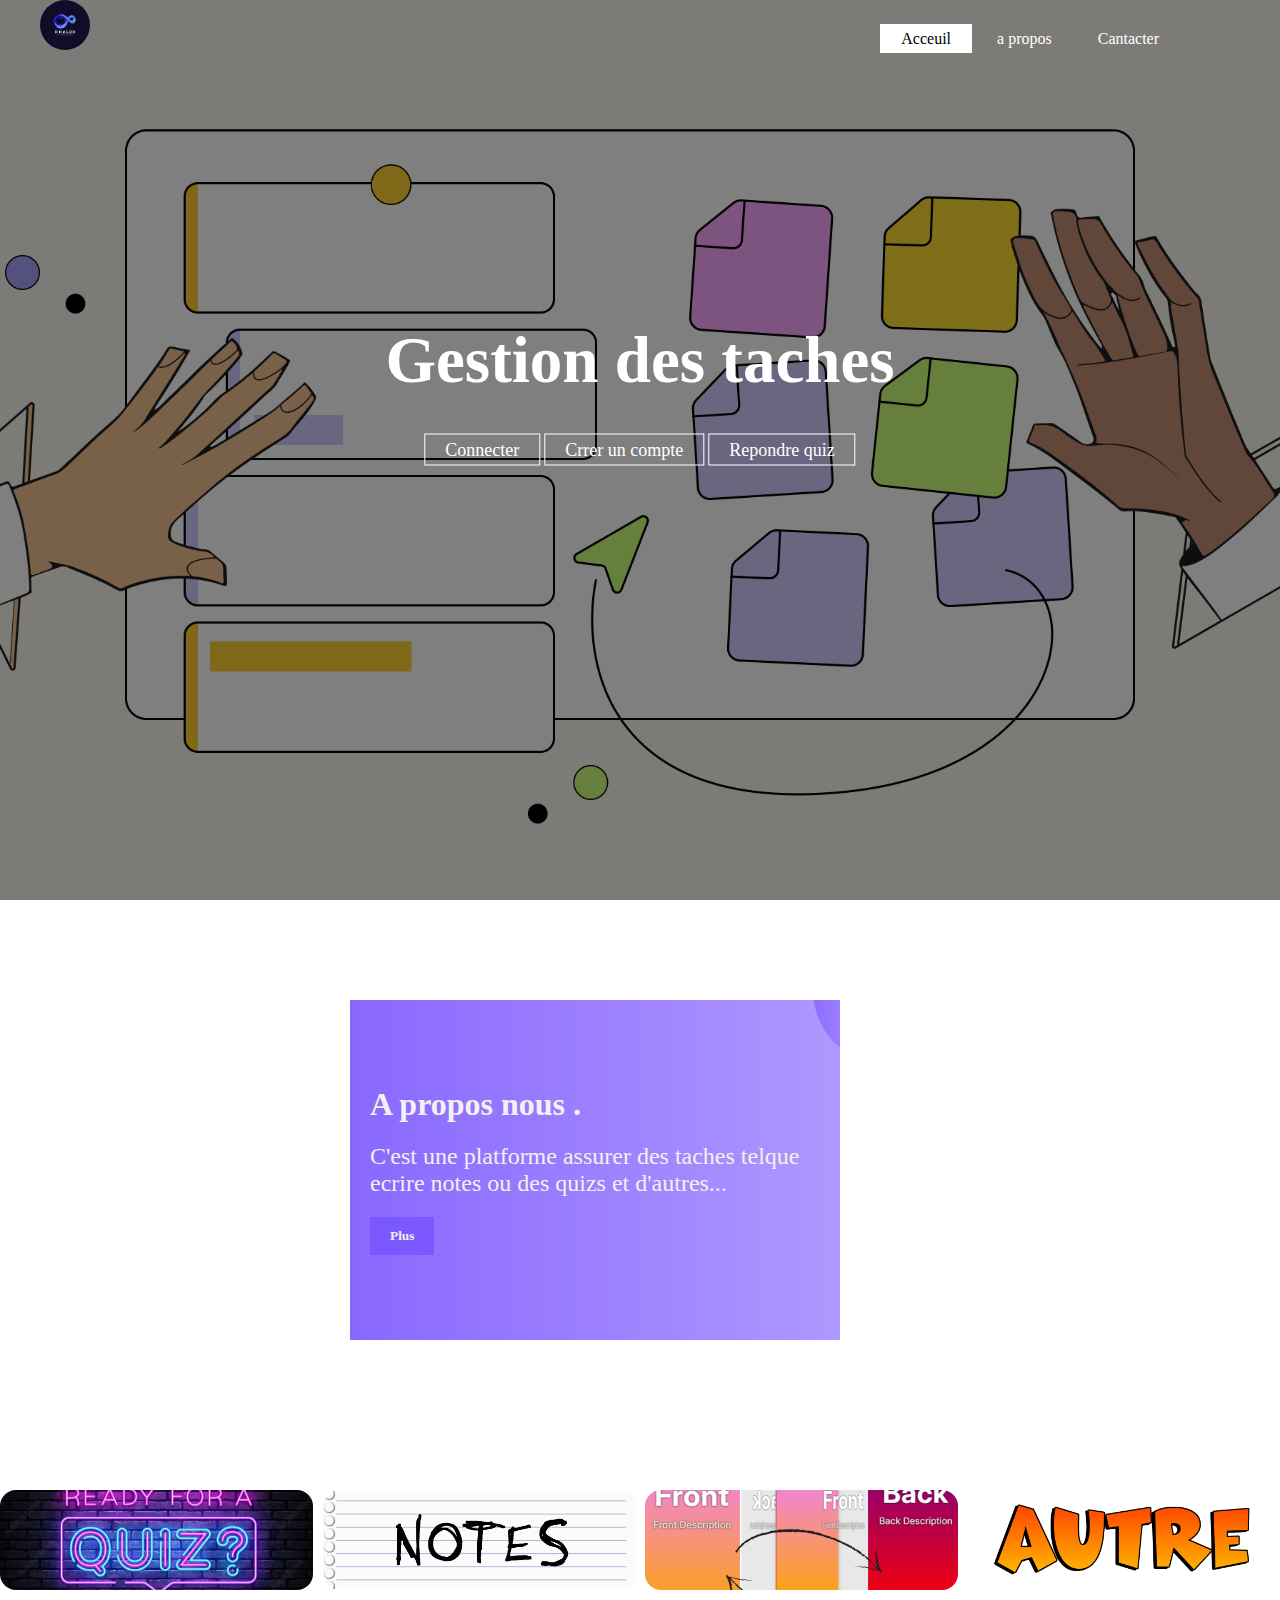
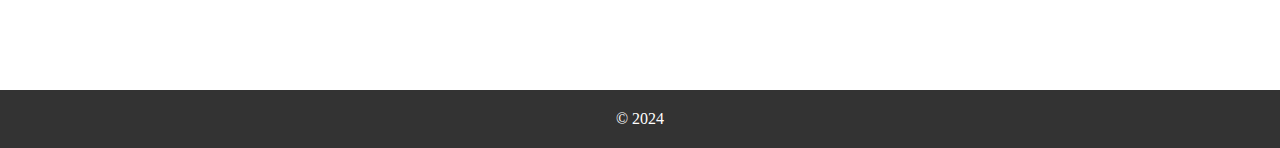
<file: index.html>
<!DOCTYPE html>
<html>
<head>
	<title> Gestion de Club</title>
	<link rel="stylesheet" type="text/css" href="style.css">

</head>
<body>
	<header>
		<div class="main">
		<div class="logo">
			<img src="i2.png">
		</div>
		
		 <ul>
		 <li class="active"><a href="index.html"><i class="fa fa-home"></i>Acceuil</a></li>
		 <li><a href="#">a propos </a></li>
		 <li><a href="#">Cantacter</a></li>
		 </ul>  </div>
		 <div class="title">
		 	<h1>Gestion des taches</h1>
		 </div>
		 <div class="button">
		 	<a href="connexion.html" class="btn">Connecter</a>
		 	<a href="inscription.html" class="btn">Crrer un compte</a>
		 	<a href="getq.php" class="btn">Repondre quiz</a>
		 </div>

		 	</header>

           

			 <div class="cookieCard">
				<p class="cookieHeading">A propos nous .</p>
				<p class="cookieDescription">C'est une platforme assurer des taches telque ecrire notes ou des quizs et d'autres...</p>
				<button class="acceptButton">Plus</button>
			  </div>
			  
			
			  <div class="container">
				<div class="card" style="background-image:url(i4.jpg) ; background-size: cover;
	background-position: center;"></div>
				<div class="card"style="background-image:url(i5.avif) ; background-size: cover;
				background-position: center;"></div>
				<div class="card" style="background-image:url(i6.png) ; background-size: cover;
				background-position: center;"> </div>
				<div class="card" style="background-image:url(i7.png) ; background-size: cover;
				background-position: center;"></div>
			  </div>
             <footer>
                <p>&copy; 2024 </p>
              </footer>
            </body>
            
            
            </html>
</file>
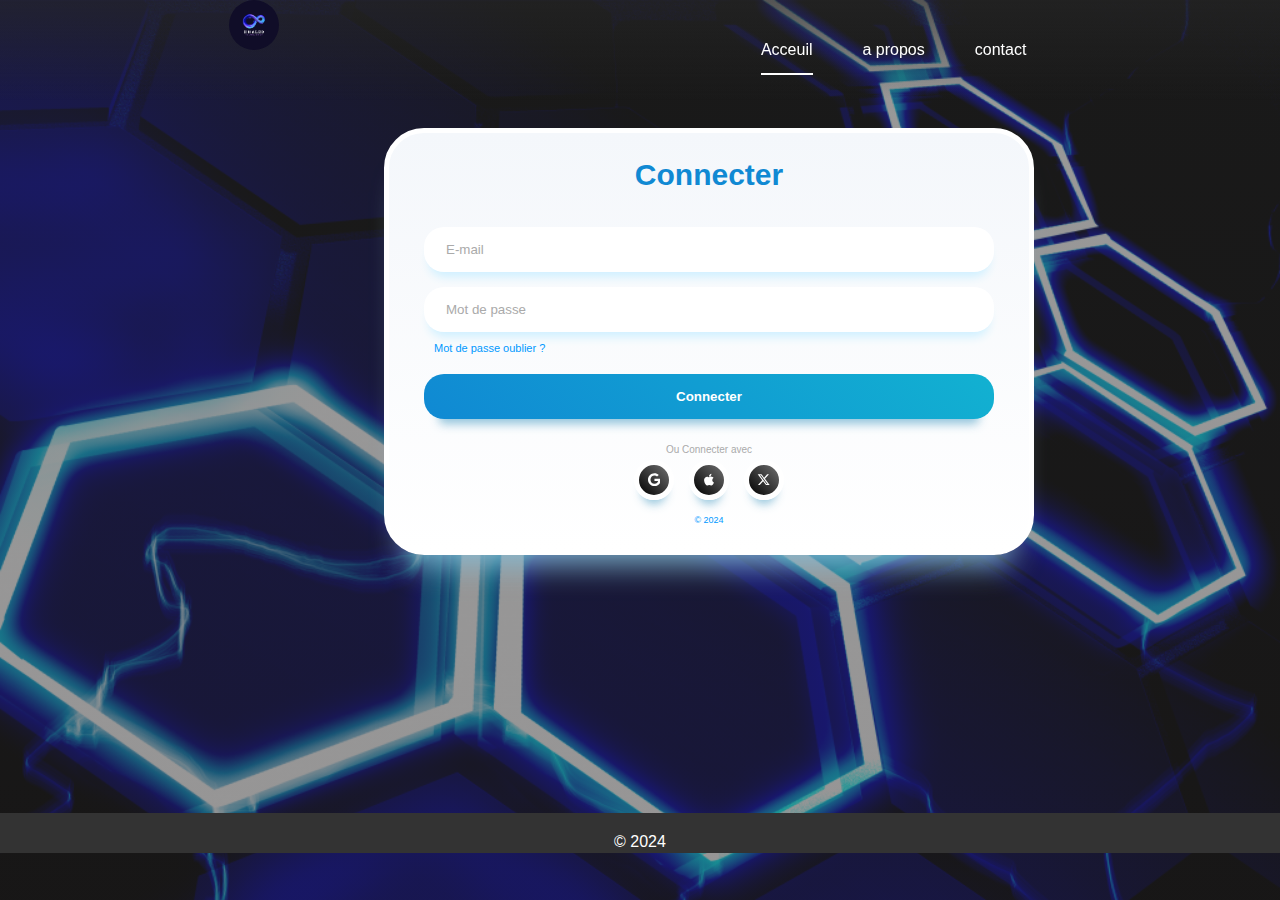
<file: connexion.html>
<html>
    <head>
        <style>
          footer {
            background-color: #333;
            color: #fff;
            text-align: center;
            padding: 20px 0;
        }

          *{  
            margin: 0;
            padding: 0;
            box-sizing: border-box;
            font-family: 'Poppins', sans-serif;
        }
        body{
            background-image:linear-gradient(rgba(51, 51, 51, 0.5),rgba(47, 45, 45, 0.5)), url(i1.png);
            background-size: cover;
            background-repeat: no-repeat;
            background-attachment: fixed;
            overflow-y:scroll  ;
        }
        .wrapper{
            display: flex;
            justify-content: center;
            align-items: center;
            min-height: 110vh;
            background: rgba(39, 39, 39, 0.4);
        }
        .nav{
            position: fixed;
            top: 0;
            display: flex;
            justify-content: space-around;
            width: 100%;
            height: 100px;
            line-height: 100px;
            background: linear-gradient(rgba(39,39,39, 0.6), transparent);
            z-index: 100;
        }
        .nav-logo p{
            color: white;
            font-size: 25px;
            font-weight: 600;
            border-radius: 50%;
        }
        .nav-menu ul{
            display: flex;
        }
        .nav-menu ul li{
            list-style-type: none;
        }
        .nav-menu ul li .link{
            text-decoration: none;
            font-weight: 500;
            color: #fff;
            padding-bottom: 15px;
            margin: 0 25px;
        }
        .link:hover, .active{
            border-bottom: 2px solid #fff;
        }
        .nav-button .btn{
            width: 130px;
            height: 40px;
            font-weight: 500;
            background: rgba(255, 255, 255, 0.4);
            border: none;
            border-radius: 30px;
            cursor: pointer;
            transition: .3s ease;
        }
        .container {
            max-width: 650px;
            background: #F8F9FD;
            background: linear-gradient(0deg, rgb(255, 255, 255) 0%, rgb(244, 247, 251) 100%);
            border-radius: 40px;
            padding: 25px 35px;
            border: 5px solid rgb(255, 255, 255);
            box-shadow: rgba(133, 189, 215, 0.8784313725) 0px 30px 30px -20px;
            margin: 20px;
            margin-top: 10%;
            margin-left: 30%;
            position: relative;
           }
              
              .heading {
                text-align: center;
                font-weight: 900;
                font-size: 30px;
                color: rgb(16, 137, 211);
              }
              
              .form {
                margin-top: 20px;
              }
              
              .form .input {
                width: 100%;
                background: white;
                border: none;
                padding: 15px 20px;
                border-radius: 20px;
                margin-top: 15px;
                box-shadow: #cff0ff 0px 10px 10px -5px;
                border-inline: 2px solid transparent;
              }
              
              .form .input::-moz-placeholder {
                color: rgb(170, 170, 170);
              }
              
              .form .input::placeholder {
                color: rgb(170, 170, 170);
              }
              
              .form .input:focus {
                outline: none;
                border-inline: 2px solid #12B1D1;
              }
              
              .form .forgot-password {
                display: block;
                margin-top: 10px;
                margin-left: 10px;
              }
              
              .form .forgot-password a {
                font-size: 11px;
                color: #0099ff;
                text-decoration: none;
              }
              
              .form .login-button {
                display: block;
                width: 100%;
                font-weight: bold;
                background: linear-gradient(45deg, rgb(16, 137, 211) 0%, rgb(18, 177, 209) 100%);
                color: white;
                padding-block: 15px;
                margin: 20px auto;
                border-radius: 20px;
                box-shadow: rgba(133, 189, 215, 0.8784313725) 0px 20px 10px -15px;
                border: none;
                transition: all 0.2s ease-in-out;
              }
              
              .form .login-button:hover {
                transform: scale(1.03);
                box-shadow: rgba(133, 189, 215, 0.8784313725) 0px 23px 10px -20px;
              }
              
              .form .login-button:active {
                transform: scale(0.95);
                box-shadow: rgba(133, 189, 215, 0.8784313725) 0px 15px 10px -10px;
              }
              
              .social-account-container {
                margin-top: 25px;
              }
              
              .social-account-container .title {
                display: block;
                text-align: center;
                font-size: 10px;
                color: rgb(170, 170, 170);
              }
              
              .social-account-container .social-accounts {
                width: 100%;
                display: flex;
                justify-content: center;
                gap: 15px;
                margin-top: 5px;
              }
              
              .social-account-container .social-accounts .social-button {
                background: linear-gradient(45deg, rgb(0, 0, 0) 0%, rgb(112, 112, 112) 100%);
                border: 5px solid white;
                padding: 5px;
                border-radius: 50%;
                width: 40px;
                aspect-ratio : 1;
                display: grid;
                place-content: center;
                box-shadow: rgba(133, 189, 215, 0.8784313725) 0px 12px 10px -8px;
                transition: all 0.2s ease-in-out;
              }
              
              .social-account-container .social-accounts .social-button .svg {
                fill: white;
                margin: auto;
              }
              
              .social-account-container .social-accounts .social-button:hover {
                transform: scale(1.2);
              }
              
              .social-account-container .social-accounts .social-button:active {
                transform: scale(0.9);
              }
              
              .agreement {
                display: block;
                text-align: center;
                margin-top: 15px;
              }
              
              .agreement a {
                text-decoration: none;
                color: #0099ff;
                font-size: 9px;
              }
              .logo img {
                float: left;
                width: 50px;
                height: auto;
                border-radius: 50px;
            }
    
              footer {
                background-color: #333;
                color: #fff;
                text-align: center;
                height: 40px;
              margin-top: 220px;
                padding: 20px 0;
            }
            
        </style>
    <title> Connexion</title>
    </head>
    <body>
      
        <nav class="nav">
            <div class="nav-logo">
              <div class="logo">
                <img src="i2.png">
              </div>
            </div>
            <div class="nav-menu" id="navMenu">
                <ul>
                    <li><a href="index.html" class="link active">Acceuil</a></li>
                    <li><a href="#" class="link">a propos</a></li>
                    <li><a href="#" class="link">contact</a></li>
                </ul>
            </div>
            
        </nav>
<div class="container">
    <div class="heading">Connecter</div>
    
    <form action="connexion.php" class="form" method="post">
      <input required="" class="input" type="email" name="email" id="email" placeholder="E-mail">
      <input required="" class="input" type="password" name="password" id="password" placeholder="Mot de passe">
      <span class="forgot-password"><a href="load.html">Mot de passe oublier ?</a></span>
      <input class="login-button" type="submit" value="Connecter" href="load.html">
      
    </form>
    <div class="social-account-container">
        <span class="title">Ou Connecter avec</span>
        <div class="social-accounts">
          <button class="social-button google">
            <svg class="svg" xmlns="http://www.w3.org/2000/svg" height="1em" viewBox="0 0 488 512">
              <path d="M488 261.8C488 403.3 391.1 504 248 504 110.8 504 0 393.2 0 256S110.8 8 248 8c66.8 0 123 24.5 166.3 64.9l-67.5 64.9C258.5 52.6 94.3 116.6 94.3 256c0 86.5 69.1 156.6 153.7 156.6 98.2 0 135-70.4 140.8-106.9H248v-85.3h236.1c2.3 12.7 3.9 24.9 3.9 41.4z"></path>
            </svg></button>
          <button class="social-button apple">
            <svg class="svg" xmlns="http://www.w3.org/2000/svg" height="1em" viewBox="0 0 384 512">
              <path d="M318.7 268.7c-.2-36.7 16.4-64.4 50-84.8-18.8-26.9-47.2-41.7-84.7-44.6-35.5-2.8-74.3 20.7-88.5 20.7-15 0-49.4-19.7-76.4-19.7C63.3 141.2 4 184.8 4 273.5q0 39.3 14.4 81.2c12.8 36.7 59 126.7 107.2 125.2 25.2-.6 43-17.9 75.8-17.9 31.8 0 48.3 17.9 76.4 17.9 48.6-.7 90.4-82.5 102.6-119.3-65.2-30.7-61.7-90-61.7-91.9zm-56.6-164.2c27.3-32.4 24.8-61.9 24-72.5-24.1 1.4-52 16.4-67.9 34.9-17.5 19.8-27.8 44.3-25.6 71.9 26.1 2 49.9-11.4 69.5-34.3z"></path>
            </svg>
          </button>
          <button class="social-button twitter" >
            <svg class="svg" xmlns="http://www.w3.org/2000/svg" height="1em" viewBox="0 0 512 512">
              <path d="M389.2 48h70.6L305.6 224.2 487 464H345L233.7 318.6 106.5 464H35.8L200.7 275.5 26.8 48H172.4L272.9 180.9 389.2 48zM364.4 421.8h39.1L151.1 88h-42L364.4 421.8z"></path>
            </svg>
          </button>
        </div>
      </div>
      <span class="agreement"><a href="#">&copy; 2024</a></span>
  </div>
  <br>

  <footer>
    <p>&copy; 2024 </p>
  </footer>
</body>
  </html>
</file>
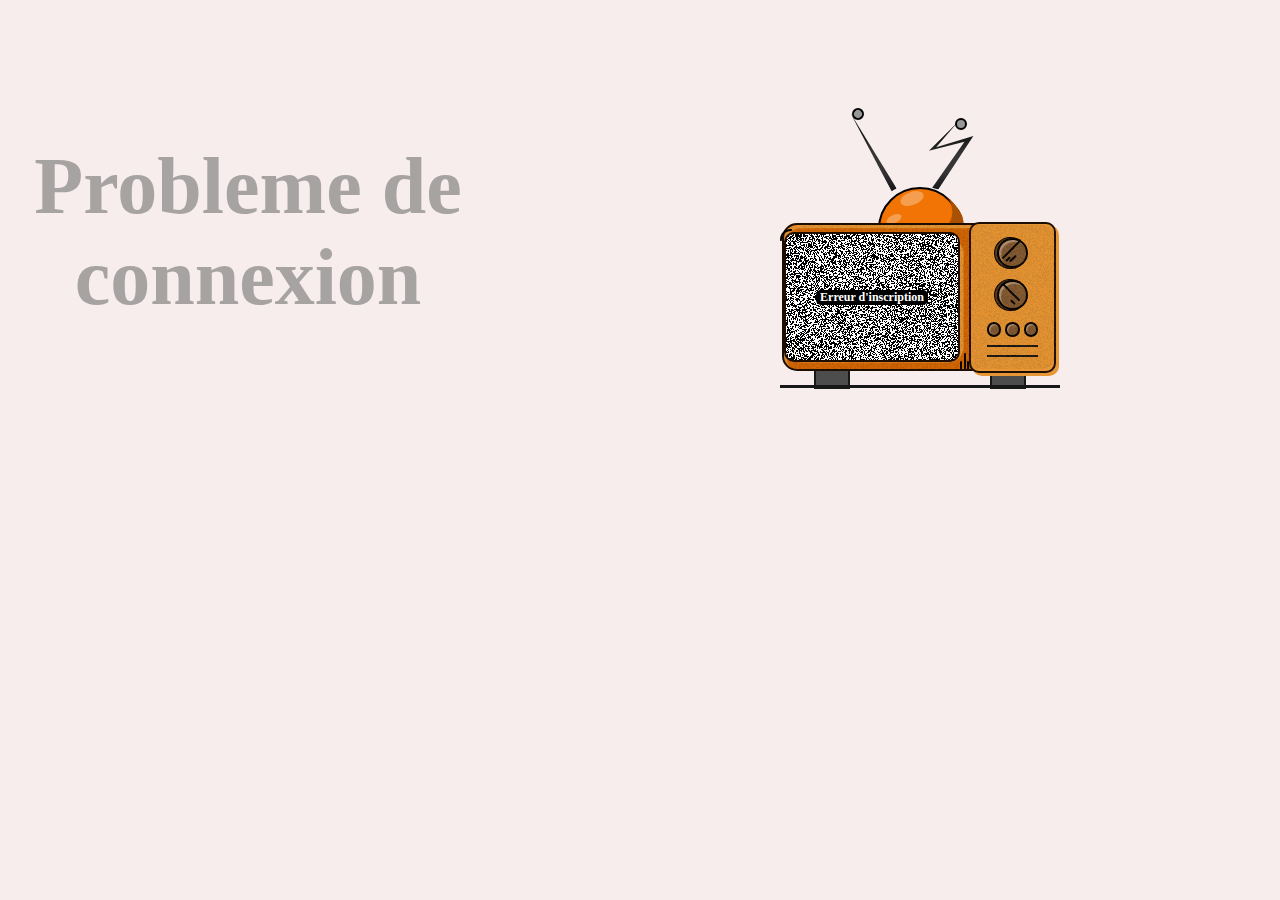
<file: erreur.html>
<!DOCTYPE html>
<head>
    <style>
/* Design Inspired by one of Stefan Devai's Design on Dribble */
body{

    background-color: rgb(248, 237, 237);
}
.main_wrapper {
    display: flex;
    align-items: center;
    justify-content: center;
    width: 30em;
    height: 30em;
  }
  
  .main {
    display: flex;
    flex-direction: column;
    align-items: center;
    justify-content: center;
    margin-top: 5em;
    margin-left: 280%;
  }
  
  .antenna {
    width: 5em;
    height: 5em;
    border-radius: 50%;
    border: 2px solid black;
    background-color: #f27405;
    margin-bottom: -6em;
    margin-left: 0em;
    z-index: -1;
  }
  .antenna_shadow {
    position: absolute;
    background-color: transparent;
    width: 50px;
    height: 56px;
    margin-left: 1.68em;
    border-radius: 45%;
    transform: rotate(140deg);
    border: 4px solid transparent;
    box-shadow: inset 0px 16px #a85103, inset 0px 16px 1px 1px #a85103;
    -moz-box-shadow: inset 0px 16px #a85103, inset 0px 16px 1px 1px #a85103;
  }
  .antenna::after {
    content: "";
    position: absolute;
    margin-top: -9.4em;
    margin-left: 0.4em;
    transform: rotate(-25deg);
    width: 1em;
    height: 0.5em;
    border-radius: 50%;
    background-color: #f69e50;
  }
  .antenna::before {
    content: "";
    position: absolute;
    margin-top: 0.2em;
    margin-left: 1.25em;
    transform: rotate(-20deg);
    width: 1.5em;
    height: 0.8em;
    border-radius: 50%;
    background-color: #f69e50;
  }
  .a1 {
    position: relative;
    top: -102%;
    left: -130%;
    width: 12em;
    height: 5.5em;
    border-radius: 50px;
    background-image: linear-gradient(
      #171717,
      #171717,
      #353535,
      #353535,
      #171717
    );
    transform: rotate(-29deg);
    clip-path: polygon(50% 0%, 49% 100%, 52% 100%);
  }
  .a1d {
    position: relative;
    top: -211%;
    left: -35%;
    transform: rotate(45deg);
    width: 0.5em;
    height: 0.5em;
    border-radius: 50%;
    border: 2px solid black;
    background-color: #979797;
    z-index: 99;
  }
  .a2 {
    position: relative;
    top: -210%;
    left: -10%;
    width: 12em;
    height: 4em;
    border-radius: 50px;
    background-color: #171717;
    background-image: linear-gradient(
      #171717,
      #171717,
      #353535,
      #353535,
      #171717
    );
    margin-right: 5em;
    clip-path: polygon(
      47% 0,
      47% 0,
      34% 34%,
      54% 25%,
      32% 100%,
      29% 96%,
      49% 32%,
      30% 38%
    );
    transform: rotate(-8deg);
  }
  .a2d {
    position: relative;
    top: -294%;
    left: 94%;
    width: 0.5em;
    height: 0.5em;
    border-radius: 50%;
    border: 2px solid black;
    background-color: #979797;
    z-index: 99;
  }
  
  .notfound_text {
    background-color: black;
    padding-left: 0.3em;
    padding-right: 0.3em;
    font-size: 0.75em;
    color: white;
    letter-spacing: 0;
    border-radius: 5px;
    z-index: 10;
  }
  .tv {
    
    width: 17em;
    height: 9em;
    margin-top: 3em;
    border-radius: 15px;
    background-color: #d36604;
    display: flex;
    justify-content: center;
    border: 2px solid #1d0e01;
    box-shadow: inset 0.2em 0.2em #e69635;
  }
  .tv::after {
    content: "";
    position: absolute;
    width: 17em;
    height: 9em;
    border-radius: 15px;
    background: repeating-radial-gradient(#d36604 0 0.0001%, #00000070 0 0.0002%)
        50% 0/2500px 2500px,
      repeating-conic-gradient(#d36604 0 0.0001%, #00000070 0 0.0002%) 60% 60%/2500px
        2500px;
    background-blend-mode: difference;
    opacity: 0.09;
  }
  .curve_svg {
    position: absolute;
    margin-top: 0.25em;
    margin-left: -0.25em;
    height: 12px;
    width: 12px;
  }
  .display_div {
    display: flex;
    align-items: center;
    align-self: center;
    justify-content: center;
    border-radius: 15px;
    box-shadow: 3.5px 3.5px 0px #e69635;
  }
  .screen_out {
    width: auto;
    height: auto;
  
    border-radius: 10px;
  }
  .screen_out1 {
    width: 11em;
    height: 7.75em;
    display: flex;
    align-items: center;
    justify-content: center;
    border-radius: 10px;
  }
  .screen {
    width: 13em;
    height: 7.85em;
    font-family: Montserrat;
    border: 2px solid #1d0e01;
    background: repeating-radial-gradient(#000 0 0.0001%, #ffffff 0 0.0002%) 50% 0/2500px
        2500px,
      repeating-conic-gradient(#000 0 0.0001%, #ffffff 0 0.0002%) 60% 60%/2500px
        2500px;
    background-blend-mode: difference;
    animation: b 0.2s infinite alternate;
    border-radius: 10px;
    z-index: 99;
    display: flex;
    align-items: center;
    justify-content: center;
    font-weight: bold;
    color: #252525;
    letter-spacing: 0.15em;
    text-align: center;
  }
  @keyframes b {
    100% {
      background-position: 50% 0, 60% 50%;
    }
  }

  
  .lines {
    display: flex;
    column-gap: 0.1em;
    align-self: flex-end;
  }
  .line1,
  .line3 {
    width: 2px;
    height: 0.5em;
    background-color: black;
    border-radius: 25px 25px 0px 0px;
    margin-top: 0.5em;
  }
  .line2 {
    flex-grow: 1;
    width: 2px;
    height: 1em;
    background-color: black;
    border-radius: 25px 25px 0px 0px;
  }
  
  .buttons_div {
    width: 4.25em;
    align-self: center;
    height: 8em;
    background-color: #e69635;
    border: 2px solid #1d0e01;
    padding: 0.6em;
    border-radius: 10px;
    display: flex;
    align-items: center;
    justify-content: center;
    flex-direction: column;
    row-gap: 0.75em;
    box-shadow: 3px 3px 0px #e69635;
  }
  .b1 {
    width: 1.65em;
    height: 1.65em;
    border-radius: 50%;
    background-color: #7f5934;
    border: 2px solid black;
    box-shadow: inset 2px 2px 1px #b49577, -2px 0px #513721,
      -2px 0px 0px 1px black;
  }
  .b1::before {
    content: "";
    position: absolute;
    margin-top: 1em;
    margin-left: 0.5em;
    transform: rotate(47deg);
    border-radius: 5px;
    width: 0.1em;
    height: 0.4em;
    background-color: #000000;
  }
  .b1::after {
    content: "";
    position: absolute;
    margin-top: 0.9em;
    margin-left: 0.8em;
    transform: rotate(47deg);
    border-radius: 5px;
    width: 0.1em;
    height: 0.55em;
    background-color: #000000;
  }
  .b1 div {
    content: "";
    position: absolute;
    margin-top: -0.1em;
    margin-left: 0.65em;
    transform: rotate(45deg);
    width: 0.15em;
    height: 1.5em;
    background-color: #000000;
  }
  .b2 {
    width: 1.65em;
    height: 1.65em;
    border-radius: 50%;
    background-color: #7f5934;
    border: 2px solid black;
    box-shadow: inset 2px 2px 1px #b49577, -2px 0px #513721,
      -2px 0px 0px 1px black;
  }
  .b2::before {
    content: "";
    position: absolute;
    margin-top: 1.05em;
    margin-left: 0.8em;
    transform: rotate(-45deg);
    border-radius: 5px;
    width: 0.15em;
    height: 0.4em;
    background-color: #000000;
  }
  .b2::after {
    content: "";
    position: absolute;
    margin-top: -0.1em;
    margin-left: 0.65em;
    transform: rotate(-45deg);
    width: 0.15em;
    height: 1.5em;
    background-color: #000000;
  }
  .speakers {
    display: flex;
    flex-direction: column;
    row-gap: 0.5em;
  }
  .speakers .g1 {
    display: flex;
    column-gap: 0.25em;
  }
  .speakers .g1 .g11,
  .g12,
  .g13 {
    width: 0.65em;
    height: 0.65em;
    border-radius: 50%;
    background-color: #7f5934;
    border: 2px solid black;
    box-shadow: inset 1.25px 1.25px 1px #b49577;
  }
  .speakers .g {
    width: auto;
    height: 2px;
    background-color: #171717;
  }
  
  .bottom {
    width: 100%;
    height: auto;
    display: flex;
    align-items: center;
    justify-content: center;
    column-gap: 8.7em;
  }
  .base1 {
    height: 1em;
    width: 2em;
    border: 2px solid #171717;
    background-color: #4d4d4d;
    margin-top: -0.15em;
    z-index: -1;
  }
  .base2 {
    height: 1em;
    width: 2em;
    border: 2px solid #171717;
    background-color: #4d4d4d;
    margin-top: -0.15em;
    z-index: -1;
  }
  .base3 {
    position: absolute;
    height: 0.15em;
    width: 17.5em;
    background-color: #171717;
    margin-top: 0.8em;
  }
  
  .text_404 {
    position: absolute;
    display: flex;
    flex-direction: row;
    column-gap: 6em;
    z-index: -5;
    margin-bottom: 2em;
    align-items: center;
    justify-content: center;
    opacity: 0.5;
    font-family: Montserrat;
  }
  .text_4041 {
    text-align: center;
    font-weight: 900;
    font-size: 80px;
    color: rgb(88, 91, 92);
  }
  

    </style></head><body>
<div class="main_wrapper">
    <div class="main">
      <div class="antenna">
        <div class="antenna_shadow"></div>
        <div class="a1"></div>
        <div class="a1d"></div>
        <div class="a2"></div>
        <div class="a2d"></div>
        <div class="a_base"></div>
      </div>
      <div class="tv">
        <div class="cruve">
          <svg
            xml:space="preserve"
            viewBox="0 0 189.929 189.929"
            xmlns:xlink="http://www.w3.org/1999/xlink"
            xmlns="http://www.w3.org/2000/svg"
            version="1.1"
            class="curve_svg"
          >
            <path
              d="M70.343,70.343c-30.554,30.553-44.806,72.7-39.102,115.635l-29.738,3.951C-5.442,137.659,11.917,86.34,49.129,49.13
          C86.34,11.918,137.664-5.445,189.928,1.502l-3.95,29.738C143.041,25.54,100.895,39.789,70.343,70.343z"
            ></path>
          </svg>
        </div>
        <div class="display_div">
          <div class="screen_out">
            <div class="screen_out1">
              <div class="screen">
                <span class="notfound_text"> Erreur d'inscription </span>
              </div>
            </div>
          </div>
        </div>
        <div class="lines">
          <div class="line1"></div>
          <div class="line2"></div>
          <div class="line3"></div>
        </div>
        <div class="buttons_div">
          <div class="b1"><div></div></div>
          <div class="b2"></div>
          <div class="speakers">
            <div class="g1">
              <div class="g11"></div>
              <div class="g12"></div>
              <div class="g13"></div>
            </div>
            <div class="g"></div>
            <div class="g"></div>
          </div>
        </div>
      </div>
      <div class="bottom">
        <div class="base1"></div>
        <div class="base2"></div>
        <div class="base3"></div>
      </div>
    </div>
    <div class="text_404">
      <div class="text_4041">Probleme de connexion</div>
     

</body></html>
</file>
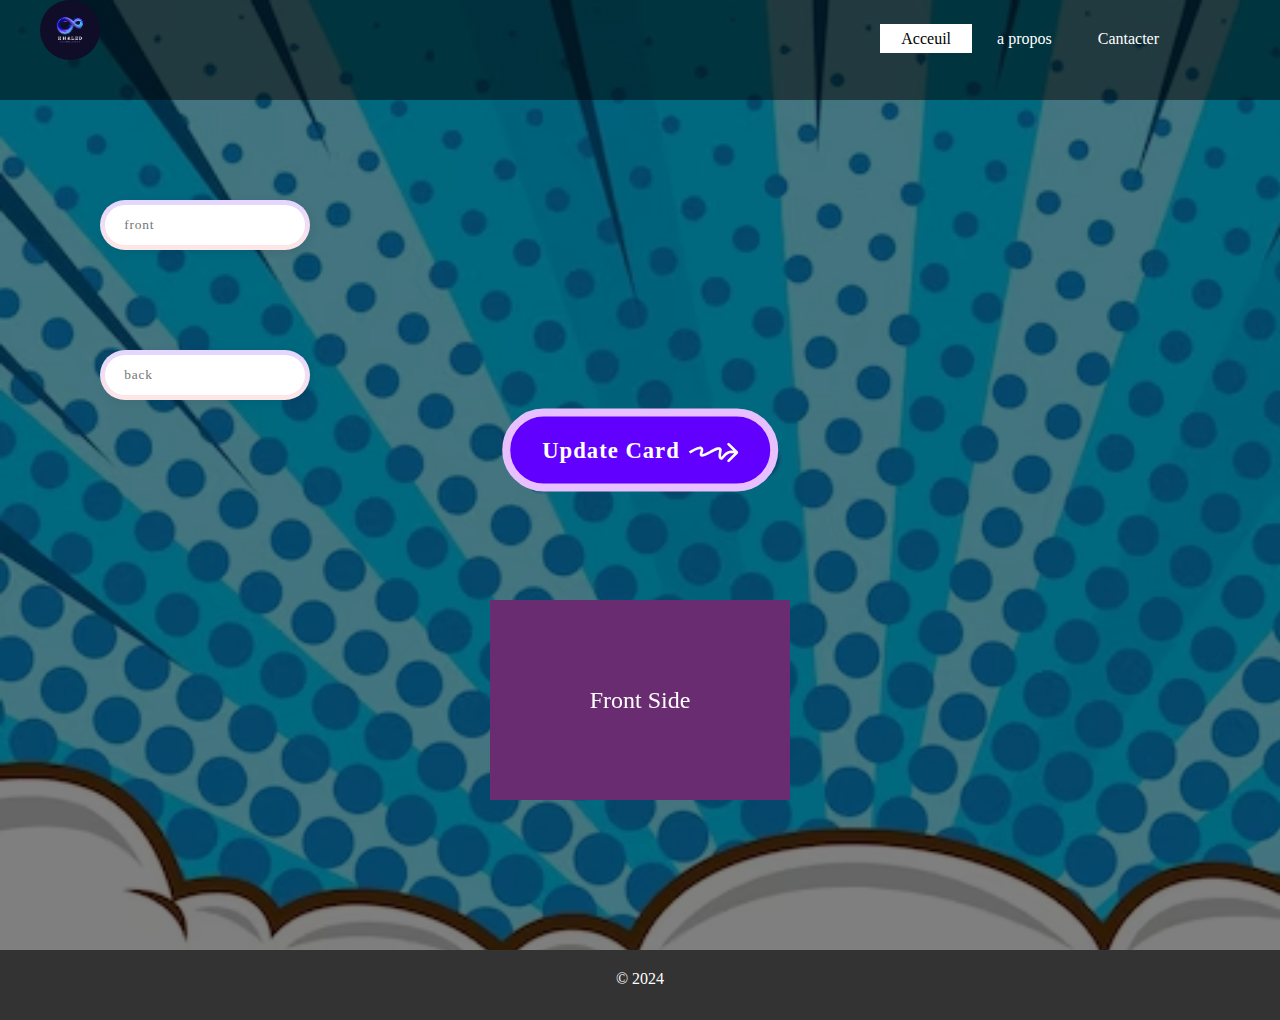
<file: flipflap.html>
<html>
    <head>
        <style>
            footer {
                background-color: #333;
                color: #fff;
                text-align: center;
                padding: 20px 0;
                height: 10%;
            }
            * {
                margin: 0;
                padding: 0;
                font-family: Century Gothic;
            }
            header {
                background-image: linear-gradient(rgba(0, 0, 0, 0.5), rgba(0, 0, 0, 0.5));
                background-size: cover;
                background-position: center;
                min-height: 100px;
            }
            ul {
                float: right;
                list-style-type: none;
                margin-top: 30px;
                margin-right: 60px;
            }
            ul li {
                display: inline-block;
            }
            ul li a {
                text-decoration: none;
                color: #fff;
                padding: 5px 20px;
                border: 1px solid transparent;
                transition: 0.5s ease;
            }
            ul li a:hover {
                background-color: #fff;
                color: #000;
            }
            ul li.active a {
                background-color: #fff;
                color: #000;
            }
            .logo img {
                float: left;
                width: 50px;
                height: auto;
                border-radius: 50px;
            }
            .main {
                max-width: 1200px;
                margin: auto;
            }
            .title {
                position: absolute;
                top: 40%;
                left: 50%;
                transform: translate(-50%, -50%);
            }
            .title h1 {
                color: #fff;
                font-size: 65px;
            }
            .button {
                position: absolute;
                top: 50%;
                left: 50%;
                transform: translate(-50%, -50%);
            }
            .btn {
                border: 1px solid #fff;
                padding: 5px 20px;
                color: #fff;
                transition: 0.6s ease;
                font-size: 18px;
                text-decoration: none;
            }
            .btn:hover {
                background-color: #fff;
                color: #000;
            }
            .sub-menu {
                display: none;
                top: 6%;
                position: relative;
            }
            .sub-menu ul {
                position: absolute;
            }
            .main ul li:hover .sub-menu {
                display: block;
                position: absolute;
                background-color: rgb(0, 45, 117);
                margin-top: 12px;
                margin-left: -8px;
            }
            .main ul li:hover .sub-menu ul {
                display: block;
                margin: 6px;
            }
            .main ul li:hover .sub-menu ul li {
                width: 75px;
                padding: 5px;
                border-bottom: 1px #fff;
                background: transparent;
                transition: 0.4s ease;
                text-align: left;
                border-radius: 0;
            }
            .main ul li:hover .sub-menu ul li:last-child {
                border-bottom: none;
            }
            .logo img {
                float: left;
                width: 60px;
                height: auto;
                border-radius: 50%;
            }
            /* Card Styles */
            .card {
                width: 300px;
                height: 200px;
                perspective: 1000px;
                margin: auto;
                margin-top: 200px;
            }
            .card-inner {
                width: 100%;
                height: 100%;
                position: relative;
                transform-style: preserve-3d;
                transition: transform 0.999s;
            }
            .card:hover .card-inner {
                transform: rotateY(180deg);
            }
            .card-front,
            .card-back {
                position: absolute;
                width: 100%;
                height: 100%;
                backface-visibility: hidden;
            }
            .card-front {
                background-color: #6A2C70;
                color: #fff;
                display: flex;
                align-items: center;
                justify-content: center;
                font-size: 24px;
                transform: rotateY(0deg);
                padding: 10px;
                box-sizing: border-box;
            }
            .card-back {
                background-color: #F08A5D;
                color: #fff;
                display: flex;
                align-items: center;
                justify-content: center;
                font-size: 24px;
                transform: rotateY(180deg);
                padding: 10px;
                box-sizing: border-box;
            }
            .card input {
                width: 100%;
                padding: 10px;
                border-radius: 5px;
                border: none;
                font-size: 16px;
                margin-top: 10px;
            }
            /* From Uiverse.io by vinodjangid07 */ 
.InputContainer {
    width: 210px;
    height: 50px;
    display: flex;
    align-items: center;
    justify-content: center;
    background: linear-gradient(to bottom,rgb(227, 213, 255),rgb(255, 231, 231));
    border-radius: 30px;
    overflow: hidden;
    cursor: pointer;
    box-shadow: 2px 2px 10px rgba(0, 0, 0, 0.075);
    margin-top: 100px;
    margin-left: 100px;
  }
  
  .input {
    width: 200px;
    height: 40px;
    border: none;
    outline: none;
    caret-color: rgb(255, 81, 0);
    background-color: rgb(255, 255, 255);
    border-radius: 50px;
    padding-left: 15px;
    letter-spacing: 0.8px;
    color: rgb(19, 19, 19);
    font-size: 13.4px;
  }



  /* From Uiverse.io by vinodjangid07 */ 
.button {
    display: flex;
    align-items: center;
    justify-content: center;
    padding: 16px 32px;
    background-color: #6200ff;
    border: 8px solid #e8c0ff;
    color: white;
    gap: 8px;
    border-radius: 50px;
    cursor: pointer;
    transition: all 0.3s;
  }
  .text {
    font-size: 1.7em;
    font-weight: 700;
    letter-spacing: 1px;
  }
  .svg {
    padding-top: 5px;
    height: 100%;
    width: fit-content;
  }
  .svg svg {
    width: 50px;
    height: 30px;
  }
  .button:hover {
    border: 8px solid #f7b1ff;
    background-color: #a01bff;
  }
  .button:active {
    border: 5px solid #c0dfff;
  }
  .button:hover .svg svg {
    animation: jello-vertical 0.9s both;
    transform-origin: left;
  }
  
  @keyframes jello-vertical {
    0% {
      transform: scale3d(1, 1, 1);
    }
    30% {
      transform: scale3d(0.75, 1.25, 1);
    }
    40% {
      transform: scale3d(1.25, 0.75, 1);
    }
    50% {
      transform: scale3d(0.85, 1.15, 1);
    }
    65% {
      transform: scale3d(1.05, 0.95, 1);
    }
    75% {
      transform: scale3d(0.95, 1.05, 1);
    }
    100% {
      transform: scale3d(1, 1, 1);
    }
  }
  

  footer {
    background-color: #333;
    color: #fff;
    text-align: center;
    height: 30px;
    margin-top: 150px;
}
body{
    background-image:linear-gradient(rgba(0,0,0,0.5),rgba(0,0,0,0.5)),url(i10.avif);
    background-size:cover ;
}
  
        </style>
    </head>
    <body>
        <header>
            <div class="main">
                <div class="logo">
                    <img src="i2.png" alt="Logo">
                </div>
                <ul>
                    <li class="active"><a href="index.html"><i class="fa fa-home"></i>Acceuil</a></li>
                    <li><a href="#">a propos </a></li>
                    <li><a href="#">Cantacter</a></li>
                </ul>
            </div>
        </header>
        <div class="InputContainer">
            <input  class="input"   type="text" id="front-input" placeholder=" front"></div>
            <div class="InputContainer">
            <input type="text" id="back-input" placeholder=" back"  class="input" ></div>

            <button class="button" onclick="updateCardContent()">
                <span class="text">Update Card</span>
                <span class="svg">
                  <svg
                    xmlns="http://www.w3.org/2000/svg"
                    width="50"
                    height="20"
                    viewBox="0 0 38 15"
                    fill="none"
                  >
                    <path
                      fill="white"
                      d="M10 7.519l-.939-.344h0l.939.344zm14.386-1.205l-.981-.192.981.192zm1.276 5.509l.537.843.148-.094.107-.139-.792-.611zm4.819-4.304l-.385-.923h0l.385.923zm7.227.707a1 1 0 0 0 0-1.414L31.343.448a1 1 0 0 0-1.414 0 1 1 0 0 0 0 1.414l5.657 5.657-5.657 5.657a1 1 0 0 0 1.414 1.414l6.364-6.364zM1 7.519l.554.833.029-.019.094-.061.361-.23 1.277-.77c1.054-.609 2.397-1.32 3.629-1.787.617-.234 1.17-.392 1.623-.455.477-.066.707-.008.788.034.025.013.031.021.039.034a.56.56 0 0 1 .058.235c.029.327-.047.906-.39 1.842l1.878.689c.383-1.044.571-1.949.505-2.705-.072-.815-.45-1.493-1.16-1.865-.627-.329-1.358-.332-1.993-.244-.659.092-1.367.305-2.056.566-1.381.523-2.833 1.297-3.921 1.925l-1.341.808-.385.245-.104.068-.028.018c-.011.007-.011.007.543.84zm8.061-.344c-.198.54-.328 1.038-.36 1.484-.032.441.024.94.325 1.364.319.45.786.64 1.21.697.403.054.824-.001 1.21-.09.775-.179 1.694-.566 2.633-1.014l3.023-1.554c2.115-1.122 4.107-2.168 5.476-2.524.329-.086.573-.117.742-.115s.195.038.161.014c-.15-.105.085-.139-.076.685l1.963.384c.192-.98.152-2.083-.74-2.707-.405-.283-.868-.37-1.28-.376s-.849.069-1.274.179c-1.65.43-3.888 1.621-5.909 2.693l-2.948 1.517c-.92.439-1.673.743-2.221.87-.276.064-.429.065-.492.057-.043-.006.066.003.155.127.07.099.024.131.038-.063.014-.187.078-.49.243-.94l-1.878-.689zm14.343-1.053c-.361 1.844-.474 3.185-.413 4.161.059.95.294 1.72.811 2.215.567.544 1.242.546 1.664.459a2.34 2.34 0 0 0 .502-.167l.15-.076.049-.028.018-.011c.013-.008.013-.008-.524-.852l-.536-.844.019-.012c-.038.018-.064.027-.084.032-.037.008.053-.013.125.056.021.02-.151-.135-.198-.895-.046-.734.034-1.887.38-3.652l-1.963-.384zm2.257 5.701l.791.611.024-.031.08-.101.311-.377 1.093-1.213c.922-.954 2.005-1.894 2.904-2.27l-.771-1.846c-1.31.547-2.637 1.758-3.572 2.725l-1.184 1.314-.341.414-.093.117-.025.032c-.01.013-.01.013.781.624zm5.204-3.381c.989-.413 1.791-.42 2.697-.307.871.108 2.083.385 3.437.385v-2c-1.197 0-2.041-.226-3.19-.369-1.114-.139-2.297-.146-3.715.447l.771 1.846z"
                    ></path>
                  </svg>
                </span>
            </button>
      
        <div class="card">
            <div class="card-inner">
                <div class="card-front">
                    <p id="front-content">Front Side</p>
                </div>
                <div class="card-back">
                    <p id="back-content">Back Side</p>
                </div>
            </div>
        </div>

      

        <script>
            function updateCardContent() {
                var frontContent = document.getElementById('front-input').value;
                var backContent = document.getElementById('back-input').value;

                // Update card front and back content with the input values
                document.getElementById('front-content').textContent = frontContent;
                document.getElementById('back-content').textContent = backContent;
            }
        </script>
        <footer>
            <p>&copy; 2024 </p>
          </footer>
    </body>
</html>
</file>
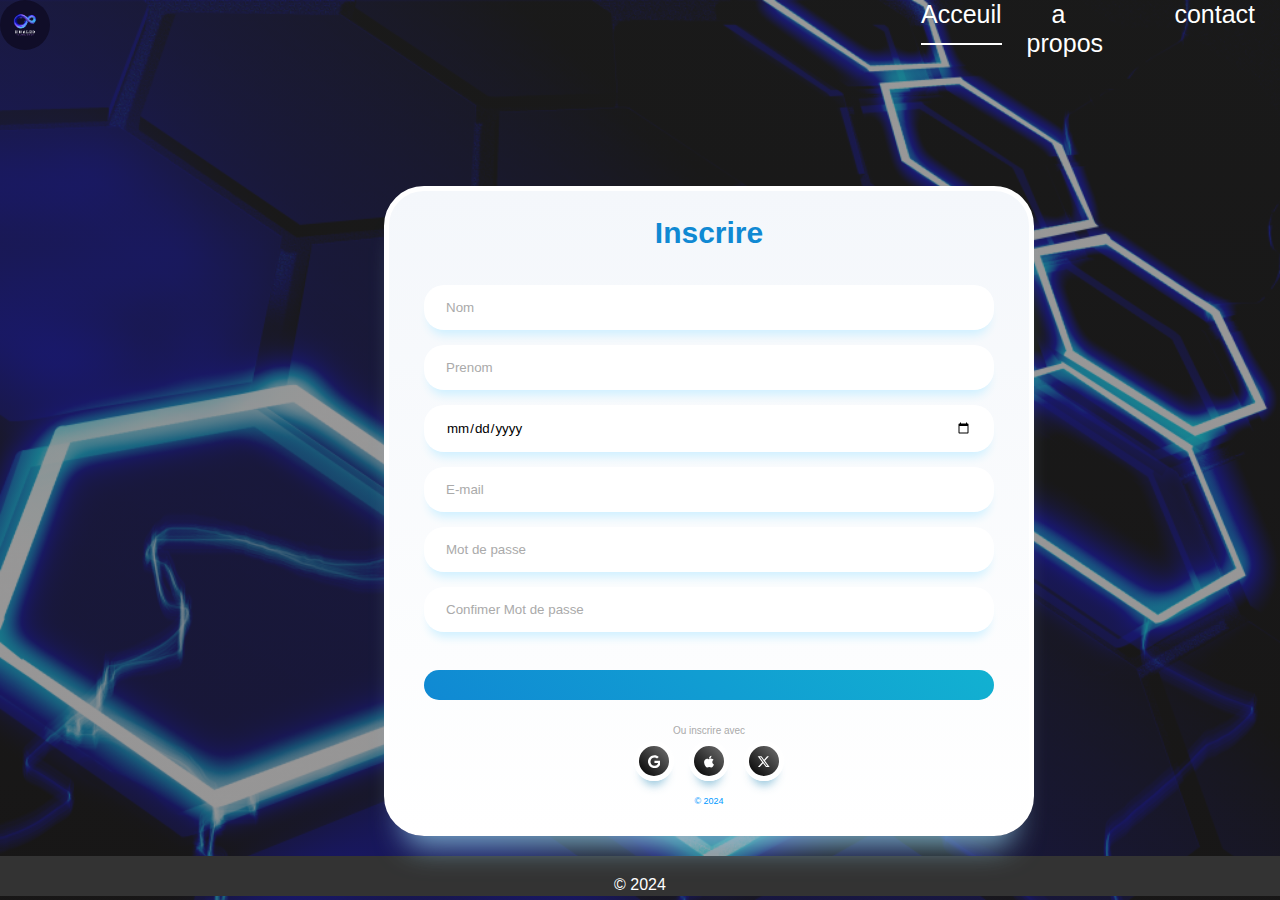
<file: inscription.html>
<html>
    <head>
        <style>
          footer {
            background-color: #333;
            color: #fff;
            text-align: center;
            padding: 20px 0;
            height: 10%;
        }

          *{  
            margin: 0;
            padding: 0;
            box-sizing: border-box;
            font-family: 'Poppins', sans-serif;
        }
        header{
            background-size: cover;
            background-position: center;
        }
        body{
            background-image:linear-gradient(rgba(51, 51, 51, 0.5),rgba(47, 45, 45, 0.5)), url(i1.png);
            background-size: cover;
            background-repeat: no-repeat;
            background-attachment: fixed;
            overflow: hidden;
            overflow-y: scroll
        }
        .wrapper{
            display: flex;
            justify-content: center;
            align-items: center;
            min-height: 110vh;
            background: rgba(39, 39, 39, 0.4);
        }
     
        .nav{
            
            position: fixed;
            top: 0;
            display: flex;
            justify-content: space-around;
            width: 100%;
            height: 100px;
            line-height: 100px;
            
            background: linear-gradient(rgba(39,39,39, 0.6), transparent);
            z-index: 100;
        }
        .nav-logo p{
            color: white;
            font-size: 25px;
            font-weight: 600;
        }
        .nav-menu ul{
            display: flex;
            margin-left: 70%;
        }
        .nav-menu ul li{
            list-style-type: none;
            font-size: 25px;
            
        }
        .nav-menu ul li .link{
            text-decoration: none;
            font-weight: 500;
            color: #fff;
            padding-bottom: 15px;
            margin: 0 25px;
        }
        .link:hover, .active{
            border-bottom: 2px solid #fff;
        }
        .nav-button .btn{
            width: 130px;
            height: 40px;
            font-weight: 500;
            background: rgba(255, 255, 255, 0.4);
            border: none;
            border-radius: 30px;
            cursor: pointer;
            transition: .3s ease;
        }
            .container {
                max-width: 650px;
                background: #F8F9FD;
                background: linear-gradient(0deg, rgb(255, 255, 255) 0%, rgb(244, 247, 251) 100%);
                border-radius: 40px;
                padding: 25px 35px;
                border: 5px solid rgb(255, 255, 255);
                box-shadow: rgba(133, 189, 215, 0.8784313725) 0px 30px 30px -20px;
                margin: 20px;
                margin-top: 10%;
                margin-left: 30%;
                position: relative;
              }
              
              .heading {
                text-align: center;
                font-weight: 900;
                font-size: 30px;
                color: rgb(16, 137, 211);
                
              }
              
              .form {
                margin-top: 20px;
              }
              
              .form .input {
                width: 100%;
                background: white;
                border: none;
                padding: 15px 20px;
                border-radius: 20px;
                margin-top: 15px;
                box-shadow: #cff0ff 0px 10px 10px -5px;
                border-inline: 2px solid transparent;
              }
              
              .form .input::-moz-placeholder {
                color: rgb(170, 170, 170);
              }
              
              .form .input::placeholder {
                color: rgb(170, 170, 170);
              }
              
              .form .input:focus {
                outline: none;
                border-inline: 2px solid #12B1D1;
              }
              
              .form .forgot-password {
                display: block;
                margin-top: 10px;
                margin-left: 10px;
              }
              
              .form .forgot-password a {
                font-size: 11px;
                color: #0099ff;
                text-decoration: none;
              }
              
              .form .login-button {
                display: block;
                width: 100%;
                font-weight: bold;
                background: linear-gradient(45deg, rgb(16, 137, 211) 0%, rgb(18, 177, 209) 100%);
                color: white;
                padding-block: 15px;
                margin: 20px auto;
                border-radius: 20px;
                box-shadow: rgba(133, 189, 215, 0.8784313725) 0px 20px 10px -15px;
                border: none;
                transition: all 0.2s ease-in-out;
              }
              
              .form .login-button:hover {
                transform: scale(1.03);
                box-shadow: rgba(133, 189, 215, 0.8784313725) 0px 23px 10px -20px;
              }
              
              .form .login-button:active {
                transform: scale(0.95);
                box-shadow: rgba(133, 189, 215, 0.8784313725) 0px 15px 10px -10px;
              }
              
              .social-account-container {
                margin-top: 25px;
              }
              
              .social-account-container .title {
                display: block;
                text-align: center;
                font-size: 10px;
                color: rgb(170, 170, 170);
              }
              
              .social-account-container .social-accounts {
                width: 100%;
                display: flex;
                justify-content: center;
                gap: 15px;
                margin-top: 5px;
              }
              
              .social-account-container .social-accounts .social-button {
                background: linear-gradient(45deg, rgb(0, 0, 0) 0%, rgb(112, 112, 112) 100%);
                border: 5px solid white;
                padding: 5px;
                border-radius: 50%;
                width: 40px;
                aspect-ratio: 1;
                display: grid;
                place-content: center;
                box-shadow: rgba(133, 189, 215, 0.8784313725) 0px 12px 10px -8px;
                transition: all 0.2s ease-in-out;
              }
              
              .social-account-container .social-accounts .social-button .svg {
                fill: white;
                margin: auto;
              }
              
              .social-account-container .social-accounts .social-button:hover {
                transform: scale(1.2);
              }
              
              .social-account-container .social-accounts .social-button:active {
                transform: scale(0.9);
              }
              
              .agreement {
                display: block;
                text-align: center;
                margin-top: 15px;
              }
              
              .agreement a {
                text-decoration: none;
                color: #0099ff;
                font-size: 9px;
              }
              .logo img {
                float: left;
                width: 50px;
                height: auto;
                border-radius: 50px;
            }
    
            footer {
              background-color: #333;
              color: #fff;
              text-align: center;
              height: 30px;
            margin-top: 20px;
              padding: 20px 0;
          }
        </style>
    <title> Inscrire</title>
    <meta name="viewport" content="width=device-width, initial-scale=2.0">
    </head>
    <body>
      
        <header>
            <div class="main">
            <div class="logo">
                <img src="i2.png">
            </div>
            
            <div class="nav-menu" id="navMenu">
                <ul>
                    <li><a href="index.html" class="link active">Acceuil</a></li>
                    <li><a href="#" class="link">a propos</a></li>
                    <li><a href="#" class="link">contact</a></li>
                </ul>
            </div>
            
        </header>
<div class="container">
    <div class="heading">Inscrire </div>

    <form action="inscri.php" class="form" method="POST" id="form">
        <input required="" class="input" type="text" name="nom" id="nom" placeholder="Nom">
        <input required="" class="input" type="text" name="prenom" id="prenom" placeholder="Prenom">
        <input class="input" type="date" id="dn" name="dn"  placeholder="date de naissance">
           
      <input required="" class="input" type="email" name="email" id="email" placeholder="E-mail">
      <input required="" class="input" type="password" name="password" id="password" placeholder="Mot de passe">
      <input required="" class="input" type="password" name="password" id="passwordcomf" placeholder="Confimer Mot de passe">
        <br>  <p id="message"></p>
        <br>
            
          

              <button  class="login-button" type="submit" value="Inscrire" ></button>
    </form>
    <div class="social-account-container">
        <span class="title">Ou inscrire avec</span>
        <div class="social-accounts">
          <button class="social-button google">
            <svg class="svg" xmlns="http://www.w3.org/2000/svg" height="1em" viewBox="0 0 488 512">
              <path d="M488 261.8C488 403.3 391.1 504 248 504 110.8 504 0 393.2 0 256S110.8 8 248 8c66.8 0 123 24.5 166.3 64.9l-67.5 64.9C258.5 52.6 94.3 116.6 94.3 256c0 86.5 69.1 156.6 153.7 156.6 98.2 0 135-70.4 140.8-106.9H248v-85.3h236.1c2.3 12.7 3.9 24.9 3.9 41.4z"></path>
            </svg></button>
          <button class="social-button apple">
            <svg class="svg" xmlns="http://www.w3.org/2000/svg" height="1em" viewBox="0 0 384 512">
              <path d="M318.7 268.7c-.2-36.7 16.4-64.4 50-84.8-18.8-26.9-47.2-41.7-84.7-44.6-35.5-2.8-74.3 20.7-88.5 20.7-15 0-49.4-19.7-76.4-19.7C63.3 141.2 4 184.8 4 273.5q0 39.3 14.4 81.2c12.8 36.7 59 126.7 107.2 125.2 25.2-.6 43-17.9 75.8-17.9 31.8 0 48.3 17.9 76.4 17.9 48.6-.7 90.4-82.5 102.6-119.3-65.2-30.7-61.7-90-61.7-91.9zm-56.6-164.2c27.3-32.4 24.8-61.9 24-72.5-24.1 1.4-52 16.4-67.9 34.9-17.5 19.8-27.8 44.3-25.6 71.9 26.1 2 49.9-11.4 69.5-34.3z"></path>
            </svg>
          </button>
          <button class="social-button twitter" >
            <svg class="svg" xmlns="http://www.w3.org/2000/svg" height="1em" viewBox="0 0 512 512">
              <path d="M389.2 48h70.6L305.6 224.2 487 464H345L233.7 318.6 106.5 464H35.8L200.7 275.5 26.8 48H172.4L272.9 180.9 389.2 48zM364.4 421.8h39.1L151.1 88h-42L364.4 421.8z"></path>
            </svg>
          </button>
        </div>
      </div>
      <span class="agreement"><a href="#">&copy; 2024 </a></span>
  </div>



  <footer>
    <p>&copy; 2024 </p>
  </footer>
</body>




<script >
 
    document.getElementById("form").addEventListener("submit", function (event) {
        event.preventDefault(); 
        const password = document.getElementById("password").value;
        const confirmPassword = document.getElementById("passwordcomf").value;
        const message = document.getElementById("message");
      
        // Reset previous messages and styles
        message.textContent = "";
        message.className = "";
      
        // Password length check
        if (password.length < 4) {
            message.textContent = "Le mot de passe doit contenir au moins 4 caractères.";
            message.className = "error";
            return;
        }
      
        
        
      
       
        
      
        // Check if the passwords match
        if (password !== confirmPassword) {
            message.textContent = "Les mots de passe ne correspondent pas.";
            message.className = "error";
            return;
        }
    
        // If all checks pass, submit the form
        event.target.submit();
    });
    </script>
    
</script>











  </html>
</file>
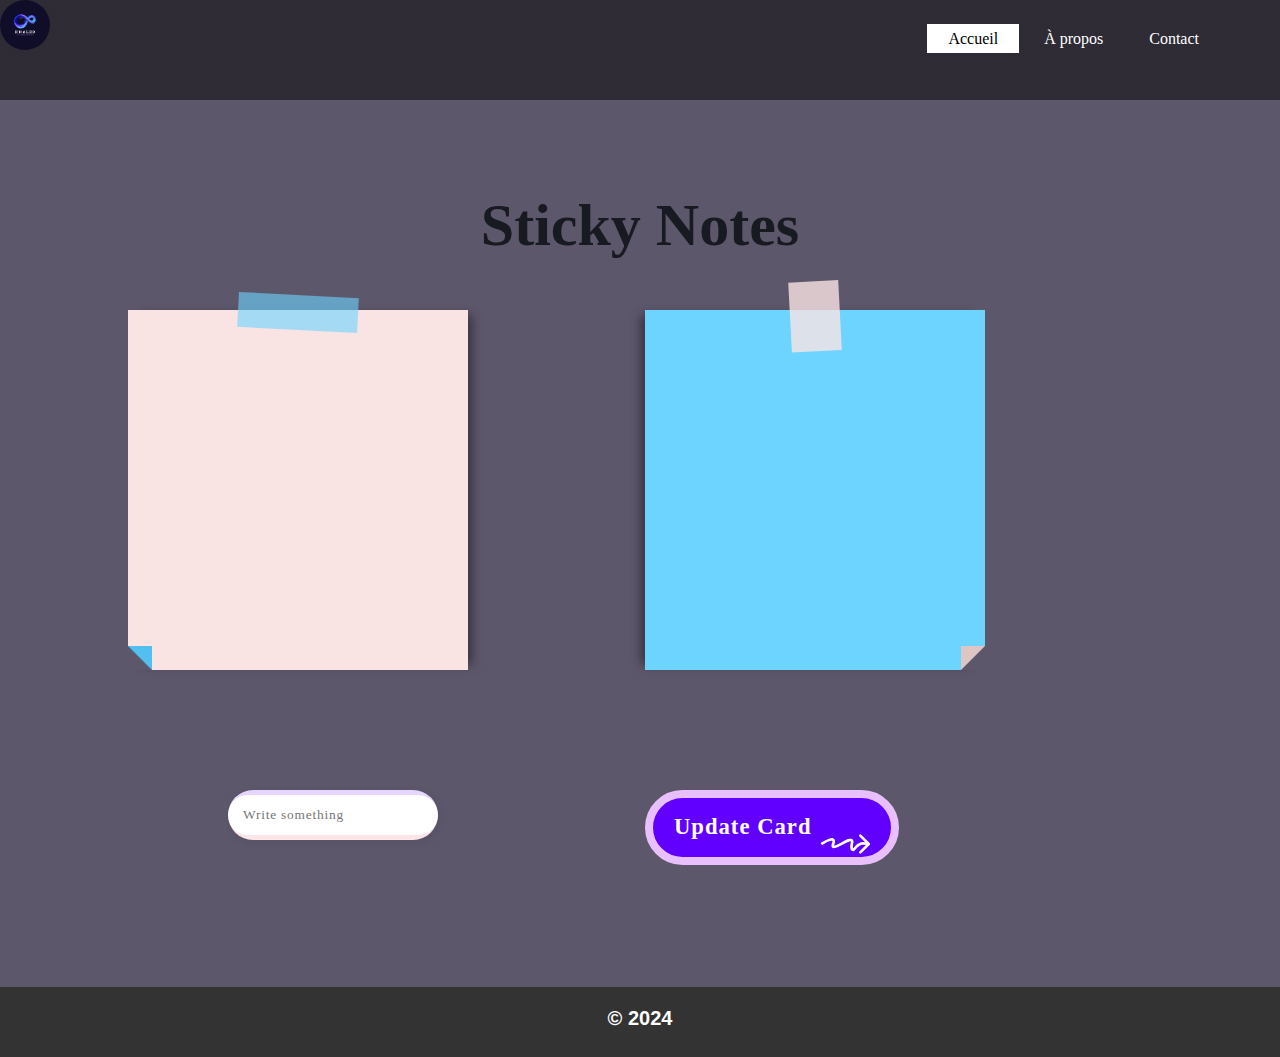
<file: notes.html>
<!DOCTYPE html>
<html lang="fr">

<head>
    <meta charset="UTF-8">
    <meta name="viewport" content="width=device-width, initial-scale=1.0">
    <title>Création de Notes</title>

    <style>
        * {
            margin: 0;
            padding: 0;
            font-family: Century Gothic;
        }

        header {
            background-image: linear-gradient(rgba(0, 0, 0, 0.5), rgba(0, 0, 0, 0.5));
            background-size: cover;
            background-position: center;
            min-height: 100px;
        }

        ul {
            float: right;
            list-style-type: none;
            margin-top: 30px;
            margin-right: 60px;
        }

        ul li {
            display: inline-block;
        }

        ul li a {
            text-decoration: none;
            color: #fff;
            padding: 5px 20px;
            border: 1px solid transparent;
            transition: 0.5s ease;
        }

        ul li a:hover {
            background-color: #fff;
            color: #000;
        }

        ul li.active a {
            background-color: #fff;
            color: #000;
        }

        .logo img {
            float: left;
            width: 50px;
            height: auto;
            border-radius: 50px;
        }

        body {
            font-family: 'Loved by the King', cursive;
            background-color: #5D576B;
            color: #171A21;
        }

        .container {
            display: grid;
            grid-template-columns: 1fr 1fr;
            grid-template-rows: 50px auto;
            overflow: hidden;
            width: 80%;
            grid-template-areas: "title title" "sticker1 sticker2";
            margin: 0 auto;
            padding-top: 100px;
            grid-gap: 10px;
        }

        p {
            grid-area: title;
            text-align: center;
            align-self: center;
            font-family: 'Reenie Beanie', cursive;
            font-weight: bold;
            font-size: 60px;
        }

        .note-container {
            justify-self: center;
        }

        .sticky-note {
            width: 300px;
            min-height: 300px;
            padding: 1em;
            font-size: 20px;
            letter-spacing: 2px;
            outline: none;
            position: relative;
            margin-top: 50px;
            margin-bottom: 10px;
            padding-top: 40px;
        }

        .sticky-note::before {
            content: "";
            position: absolute;
            display: block;
        }

        .sticky-note::after {
            content: "";
            position: absolute;
            bottom: 0;
            border-width: 12px 12px 12px 12px;
            border-style: solid;
        }

        .sticky-note-one {
            background-color: #FAE3E3;
            grid-area: sticker1;
            box-shadow: 9px 0px 10px -5px rgba(0, 0, 0, 0.42);
        }

        .sticky-note-one::before {
            background-color: rgba(108, 212, 255, 0.6);
            width: 120px;
            height: 35px;
            left: 50%;
            top: -15px;
            transform: translateX(-50%) rotate(3deg);
        }

        .sticky-note-one::after {
            left: 0;
            border-top-color: #51C0EF;
            border-right-color: #51C0EF;
            border-bottom-color: #5D576B;
            border-left-color: #5D576B;
        }

        .sticky-note-two {
            background-color: #6CD4FF;
            grid-area: sticker2;
            box-shadow: -9px 0px 10px -5px rgba(0, 0, 0, 0.42);
        }

        .sticky-note-two::before {
            background-color: rgba(250, 227, 227, 0.8);
            height: 70px;
            width: 50px;
            left: 50%;
            top: -30px;
            transform: rotate(-3deg) translateX(-50%);
        }

        .sticky-note-two::after {
            right: 0;
            border-top-color: #DDC6C3;
            border-left-color: #DDC6C3;
            border-bottom-color: #5D576B;
            border-right-color: #5D576B;
        }

        @media (max-width: 700px) {
            .container {
                grid-template-columns: 1fr;
                grid-template-areas: "title" "sticker1" "sticker2";
            }
        }

        .InputContainer {
            width: 210px;
            height: 50px;
            display: flex;
            align-items: center;
            justify-content: center;
            background: linear-gradient(to bottom, rgb(227, 213, 255), rgb(255, 231, 231));
            border-radius: 30px;
            overflow: hidden;
            cursor: pointer;
            box-shadow: 2px 2px 10px rgba(0, 0, 0, 0.075);
            margin-top: 100px;
            margin-left: 100px;
        }

        .input {
            width: 200px;
            height: 40px;
            border: none;
            outline: none;
            caret-color: rgb(255, 81, 0);
            background-color: rgb(255, 255, 255);
            border-radius: 50px;
            padding-left: 15px;
            letter-spacing: 0.8px;
            color: rgb(19, 19, 19);
            font-size: 13.4px;
        }
  /* From Uiverse.io by vinodjangid07 */ 
  .button {
    width: 50%;
    height: 40%;
    display: flex;
    align-items: center;
    justify-content: center;
    padding: 16px 16px;
    background-color: #6200ff;
    border: 8px solid #e8c0ff;
    color: white;
    gap: 8px;
    border-radius: 50px;
    cursor: pointer;
    transition: all 0.3s;
    margin-top:100px ;
  }
  .text {
    font-size: 1.7em;
    font-weight: 700;
    letter-spacing: 1px;
  }
  .svg {
    padding-top: 5px;
    height: 10%;
    width: fit-content;
  }
  .svg svg {
    width: 50px;
    height: 30px;
  }
  .button:hover {
    border: 8px solid #f7b1ff;
    background-color: #a01bff;
  }
  .button:active {
    border: 5px solid #c0dfff;
  }
  .button:hover .svg svg {
    animation: jello-vertical 0.9s both;
    transform-origin: left;
  }
  
  @keyframes jello-vertical {
    0% {
      transform: scale3d(1, 1, 1);
    }
    30% {
      transform: scale3d(0.75, 1.25, 1);
    }
    40% {
      transform: scale3d(1.25, 0.75, 1);
    }
    50% {
      transform: scale3d(0.85, 1.15, 1);
    }
    65% {
      transform: scale3d(1.05, 0.95, 1);
    }
    75% {
      transform: scale3d(0.95, 1.05, 1);
    }
    100% {
      transform: scale3d(1, 1, 1);
    }
  }
  
  footer {
    background-color: #333;
    margin-top: 100px;
           
    color: #fff;
    text-align: center;
    height: 30px;
    padding: 20px 0;
}

    </style>
</head>

<body>

    <header>
        <div class="main">
            <div class="logo">
                <img src="i2.png" alt="Logo">
            </div>

            <ul>
                <li class="active"><a href="index.html"><i class="fa fa-home"></i>Accueil</a></li>
                <li><a href="#">À propos</a></li>
                <li><a href="#">Contact</a></li>
            </ul>
        </div>
    </header>

    <div class="container">
        <p>Sticky Notes</p>
        <div class="InputContainer">
            <input class="input" type="text" id="front-input" placeholder="Write something">
        </div>

        <button class="button" onclick="updateCardContent()">
            <span class="text">Update Card</span>
            <span class="svg">
                <svg
                xmlns="http://www.w3.org/2000/svg"
                width="50"
                height="20"
                viewBox="0 0 38 15"
                fill="none"
              >
                <path
                  fill="white"
                  d="M10 7.519l-.939-.344h0l.939.344zm14.386-1.205l-.981-.192.981.192zm1.276 5.509l.537.843.148-.094.107-.139-.792-.611zm4.819-4.304l-.385-.923h0l.385.923zm7.227.707a1 1 0 0 0 0-1.414L31.343.448a1 1 0 0 0-1.414 0 1 1 0 0 0 0 1.414l5.657 5.657-5.657 5.657a1 1 0 0 0 1.414 1.414l6.364-6.364zM1 7.519l.554.833.029-.019.094-.061.361-.23 1.277-.77c1.054-.609 2.397-1.32 3.629-1.787.617-.234 1.17-.392 1.623-.455.477-.066.707-.008.788.034.025.013.031.021.039.034a.56.56 0 0 1 .058.235c.029.327-.047.906-.39 1.842l1.878.689c.383-1.044.571-1.949.505-2.705-.072-.815-.45-1.493-1.16-1.865-.627-.329-1.358-.332-1.993-.244-.659.092-1.367.305-2.056.566-1.381.523-2.833 1.297-3.921 1.925l-1.341.808-.385.245-.104.068-.028.018c-.011.007-.011.007.543.84zm8.061-.344c-.198.54-.328 1.038-.36 1.484-.032.441.024.94.325 1.364.319.45.786.64 1.21.697.403.054.824-.001 1.21-.09.775-.179 1.694-.566 2.633-1.014l3.023-1.554c2.115-1.122 4.107-2.168 5.476-2.524.329-.086.573-.117.742-.115s.195.038.161.014c-.15-.105.085-.139-.076.685l1.963.384c.192-.98.152-2.083-.74-2.707-.405-.283-.868-.37-1.28-.376s-.849.069-1.274.179c-1.65.43-3.888 1.621-5.909 2.693l-2.948 1.517c-.92.439-1.673.743-2.221.87-.276.064-.429.065-.492.057-.043-.006.066.003.155.127.07.099.024.131.038-.063.014-.187.078-.49.243-.94l-1.878-.689zm14.343-1.053c-.361 1.844-.474 3.185-.413 4.161.059.95.294 1.72.811 2.215.567.544 1.242.546 1.664.459a2.34 2.34 0 0 0 .502-.167l.15-.076.049-.028.018-.011c.013-.008.013-.008-.524-.852l-.536-.844.019-.012c-.038.018-.064.027-.084.032-.037.008.053-.013.125.056.021.02-.151-.135-.198-.895-.046-.734.034-1.887.38-3.652l-1.963-.384zm2.257 5.701l.791.611.024-.031.08-.101.311-.377 1.093-1.213c.922-.954 2.005-1.894 2.904-2.27l-.771-1.846c-1.31.547-2.637 1.758-3.572 2.725l-1.184 1.314-.341.414-.093.117-.025.032c-.01.013-.01.013.781.624zm5.204-3.381c.989-.413 1.791-.42 2.697-.307.871.108 2.083.385 3.437.385v-2c-1.197 0-2.041-.226-3.19-.369-1.114-.139-2.297-.146-3.715.447l.771 1.846z"
                ></path>
              </svg>
            </span>
        </button>
        <div class="note-container">
       
           
        </div>

        <div class="sticky-note sticky-note-one" contenteditable="true"></div>
        <div class="sticky-note sticky-note-two" contenteditable="true"></div>
    </div>

    <script>
        function updateCardContent() {
            var inputText = document.getElementById("front-input").value;
            var stickyNotes = document.querySelectorAll('.sticky-note');
            stickyNotes.forEach(function (note) {
                note.textContent = inputText;
            });
        }
    </script>
    <footer>
        <p style="font-family:Arial ;font-size:20px;">&copy; 2024 </p>
      </footer>
</body>

</html>
</file>
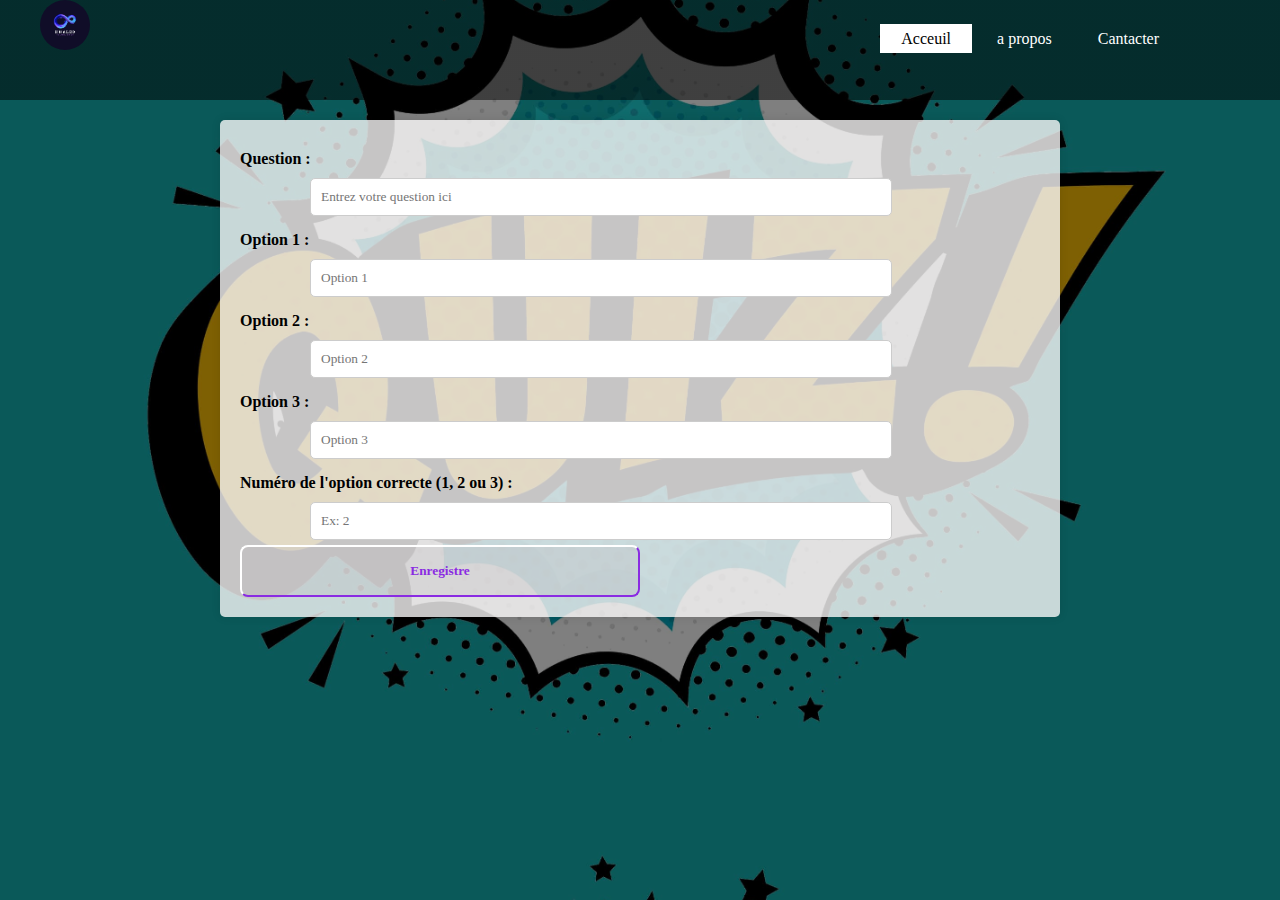
<file: quiz.html>
<!DOCTYPE html>
<html lang="fr">
<head>
    <meta charset="UTF-8">
    <meta name="viewport" content="width=device-width, initial-scale=1.0">
    <title>Création de Quiz</title>
    <title> Gestion de Club</title>
	<style>
        *{
            margin: 0;
            padding: 0;
            font-family: Century Gothic;
        }
        body{
            background-image:linear-gradient(rgba(0,0,0,0.5),rgba(0,0,0,0.5)),url(i9.jpg);
            background-position: center;
            background-size:cover ;
        }
        header{
            background-image:linear-gradient(rgba(0,0,0,0.5),rgba(0,0,0,0.5));
            height: 10vh;
            background-size: cover;
            background-position: center;
            min-height: 100px;
        }
        
        ul{
            float:right;
            list-style-type: none;
            margin-top: 30px;
            margin-right:60px ;
        }
        ul li{
            display: inline-block;
        }
        ul li a{
            text-decoration: none;
            color: #fff;
            padding: 5px 20px;
            border: 1px solid transparent;
            transition: 0.5s ease;
        
        }
        
        ul li a:hover{
            background-color: #fff;
            color: #000;
        }
        
        ul li.active a{
        background-color:#fff;
            color: #000;
        
        }
        
        .logo img{
            float: left;
            width: 50px;
            height: auto;
          border-radius: 50px;
        }
        
        .main{
            max-width: 1200px;
            margin: auto;
        }
        
        .title{
            position: absolute;
            top: 40%;
            left: 50%;
            transform: translate(-50%,-50%);
        }
        
        .title h1{
            color: #fff;
            font-size: 65px;
        }
        
        
        
        
        
        
        
        .container {
            margin: 20px auto;
            padding: 20px;
            background: #fff;
            max-width: 800px;
            box-shadow: 0 4px 8px rgba(0, 0, 0, 0.1);
            border-radius: 8px;
        }
        
        label {
            display: block;
            margin: 10px 0 5px;
            font-weight: bold;
        }
        
        input {
            width: 70%;
            padding: 10px;
            margin: 5px 0;
            border: 1px solid #ccc;
            border-radius: 5px;
           margin-left:70px ;
        }
        
        button {
           background-color: #bab7bb44;
            width: 50%;
            padding: 1rem 2rem;
            font-weight: 700;
            color: blueviolet;
            cursor: pointer;
            border-radius: 0.5rem;
            border-bottom: 2px solid blueviolet;
            border-right: 2px solid blueviolet;
            border-top: 2px solid white;
            border-left: 2px solid white;
            transition-duration: 1s;
            transition-property: border-top, border-left, border-bottom, border-right,
              box-shadow;
          }
          
          button:hover {
            border-top: 2px solid blueviolet;
            border-left: 2px solid blueviolet;
            border-bottom: 2px solid rgb(238, 103, 238);
            border-right: 2px solid rgb(238, 103, 238);
            box-shadow: rgba(240, 46, 170, 0.4) 5px 5px, rgba(240, 46, 170, 0.3) 10px 10px,
              rgba(240, 46, 170, 0.2) 15px 15px;
          }
          
        
        .question-preview h3 {
            margin: 10px 0;
        }
        
        
        
        input[type="radio"] {
            margin-right: 10px;
        }
        
        .result {
            margin-top: 10px;
            font-weight: bold;
        }
        
        
        
        .container {
            margin: 20px auto;
            padding: 20px;
            width: 90%;
            max-width: 800px;
            background-color: rgba(254, 253, 253, 0.779);
            box-shadow: 0 0 10px rgba(0, 0, 0, 0.1);
            border-radius: 5px;
        }
        
        .form-section {
            margin-bottom: 20px;
        }
        
        label {
            display: block;
            margin: 10px 0 5px;
        }
        
        
        
        .question-preview {
            margin-top: 20px;
        }
        
        .question-preview h3 {
            color: #333;
            margin: 10px 0;
        }
        
        .question-preview ul {
            list-style: none;
            padding: 0;
        }
        
        .question-preview li {
            background: #eee;
            padding: 5px;
            margin-bottom: 5px;
            border-radius: 3px;
        }
        
        
        
        
        
        
        #i22 {
            background-color: #f0f8ff; /* Couleur de fond */
            border: 2px solid #4CAF50; /* Bordure verte */
            border-radius: 8px; /* Coins arrondis */
            padding: 10px; /* Espace intérieur */
            margin: 10px 0; /* Espace entre les questions */
            box-shadow: 0 4px 6px rgba(0, 0, 0, 0.1); /* Ombre légère */
        }
        #i22 h3 {
            color: #333; /* Couleur du titre */
            font-size: 1.2rem; /* Taille du titre */
            margin-bottom: 8px; /* Espacement du titre */
        }
        #i22 ul {
            list-style: none;
            padding: 0;
            margin-right: 500px;
        }
        
        /* Style de chaque élément de liste (option) */
        #i22 ul li {
            display: flex;
            align-items: center;
            margin: 10px 0;
            background-color: #fff;
            padding: 12px;
            border-radius: 5px;
            border: 1px solid #ddd;
            transition: background-color 0.3s, border-color 0.3s;
            cursor: pointer;
        }
        
        #i22 ul li:hover {
            background-color: #e8f5e9;
            border-color: #4CAF50; /* couleur de bordure au survol */
        }
        
        
        
        
        
        
        
        
          /*footer
          */
        
          footer {
            background-color: #333;
            color: #fff;
            text-align: center;
            height: 50px;
           margin-top: 150px;
        }
        
    </style> 
        
</head>
<body>
   
    <header>
        <div class="main">
            <div class="logo">
                <img src="i2.png">
            </div>
            
             <ul>
             <li class="active"><a href="index.html"><i class="fa fa-home"></i>Acceuil</a></li>
             <li><a href="#">a propos </a></li>
             <li><a href="#">Cantacter</a></li>
             </ul>  </div>
                
    </header>

    <!-- Section principale -->
    <div class="container">
        <form method="POST" action="quiz.php">
        <!-- Formulaire pour ajouter des questions -->
        <label for="question">Question :</label>
        <input type="text" name="question" id="question" placeholder="Entrez votre question ici">

        <label for="option1">Option 1 :</label>
        <input type="text"  name="option1" id="option1" placeholder="Option 1">

        <label for="option2">Option 2 :</label>
        <input type="text"  name="option2" id="option2" placeholder="Option 2">

        <label for="option3">Option 3 :</label>
        <input type="text" name="option3" id="option3" placeholder="Option 3">

        <label for="correctOption">Numéro de l'option correcte (1, 2 ou 3) :</label>
        <input type="number"  name="correctOption" id="correctOption" min="1" max="3" placeholder="Ex: 2">
   
   <button type="submit"> Enregistre</button>
    </form>
       
      
    </div>
    

    <script>
        
        /*
        let questions = [];

        function addQuestion() {
            const questionText = document.getElementById("question").value.trim();
            const option1 = document.getElementById("option1").value.trim();
            const option2 = document.getElementById("option2").value.trim();
            const option3 = document.getElementById("option3").value.trim();
            const correctOption = parseInt(document.getElementById("correctOption").value.trim());

            if (!questionText || !option1 || !option2 || !option3 || isNaN(correctOption) || correctOption < 1 || correctOption > 3) {
                alert("Veuillez remplir tous les champs et entrer une option correcte valide !");
                return;
            }

            const newQuestion = {
                question: questionText,
                options: [option1, option2, option3],
                correct: correctOption - 1 // Stocker l'index de l'option correcte (0, 1 ou 2)
            };

            questions.push(newQuestion);
            clearForm();
            displayQuestions();
        }

        function clearForm() {
            document.getElementById("question").value = "";
            document.getElementById("option1").value = "";
            document.getElementById("option2").value = "";
            document.getElementById("option3").value = "";
            document.getElementById("correctOption").value = "";
        }
/*
        function displayQuestions() {
            const quizPreview = document.getElementById("quizPreview");
            quizPreview.innerHTML = "";

            questions.forEach((q, index) => {
                let optionsHTML = q.options.map((option, i) => `
                    <li>
                        <input type="radio" name="question${index}" value="${i}">
                        <label>${option}</label>
                    </li>
                `).join("");

                quizPreview.innerHTML += `
                    <div id="i22">
                        <h3>${q.question}</h3>
                        <ul >${optionsHTML}</ul>
                    </div>
                `;
            });
        }
/*
        function submitQuiz() {
            let resultsHTML = "";
            questions.forEach((q, index) => {
                const selectedOption = document.querySelector(`input[name="question${index}"]:checked`);

                if (selectedOption) {
                    const answer = parseInt(selectedOption.value);
                    if (answer === q.correct) {
                        resultsHTML += `<p>Question ${index + 1}: Correct ✅</p>`;
                    } else {
                        resultsHTML += `<p>Question ${index + 1}: Incorrect ❌ (Réponse correcte: ${q.options[q.correct]})</p>`;
                    }
                } else {
                    resultsHTML += `<p>Question ${index + 1}: Non répondue ❌</p>`;
                }
            });

            document.getElementById("results").innerHTML = resultsHTML;
        }*/
    </script>
  
</body>

</html>
</file>
<file: style.css>
*{
	margin: 0;
	padding: 0;
	font-family: Century Gothic;
}
header{
	background-image:linear-gradient(rgba(0,0,0,0.5),rgba(0,0,0,0.5)), url(i3.png);
	height: 100vh;
	background-size: cover;
	background-position: center;
	min-height: 100px;
}
ul{
	float:right;
	list-style-type: none;
	margin-top: 30px;
	margin-right:60px ;
}
ul li{
	display: inline-block;
}
ul li a{
	text-decoration: none;
	color: #fff;
	padding: 5px 20px;
	border: 1px solid transparent;
	transition: 0.5s ease;

}

ul li a:hover{
	background-color: #fff;
	color: #000;
}

ul li.active a{
background-color:#fff;
	color: #000;

}

.logo img{
	float: left;
	width: 50px;
	height: auto;
  border-radius: 50px;
}

.main{
	max-width: 1200px;
	margin: auto;
}

.title{
	position: absolute;
	top: 40%;
	left: 50%;
	transform: translate(-50%,-50%);
}

.title h1{
	color: #fff;
	font-size: 65px;
}

.button{
	position: absolute;
	top: 50%;
	left: 50%;
	transform: translate(-50%,-50%);
}

.btn{
	border: 1px solid #fff;
	padding: 5px 20px;
	color: #fff;
	transition: 0.6s ease;
	font-size: 18px;
	text-decoration: none;
}

.btn:hover{
	background-color: #fff;
	color: #000;
}

.sub-menu{
	display: none;
    top:6%;
    position: relative;
}

.sub-menu ul{
	position: absolute;

}

.main ul li:hover .sub-menu
{
	display: block;
	position: absolute;
	background-color: rgb(0,45,117);
	margin-top: 12px;
	margin-left: -8px;
}

.main ul li:hover .sub-menu ul 
{
	display: block;
	margin:6px;

}
.main ul li:hover .sub-menu ul li
{
	width: 75px;
	padding: 5px;
	border-bottom: 1px#fff;
	background: transparent;
	transition: 0.4s ease;
	text-align: left;
	border-radius: 0;
	
}

.main ul li:hover .sub-menu ul li:last-child 
{
	border-bottom: none;
}












/* From Uiverse.io by ZeroKaarma */ 



/* From Uiverse.io by vinodjangid07 */ 
.cookieCard {
  width: 450px;
  height: 300px;
  background: linear-gradient(to right,rgb(137, 104, 255),rgb(175, 152, 255));
  display: flex;
  flex-direction: column;
  align-items: flex-start;
  justify-content: center;
  gap: 20px;
  padding: 20px;
  position: relative;
  overflow: hidden;
  margin-top: 100px;
  margin-left: 350px;
  margin-bottom: 150px;
}

.cookieCard::before {
  width: 150px;
  height: 150px;
  content: "";
  background: linear-gradient(to right,rgb(142, 110, 255),rgb(208, 195, 255));
  position: absolute;
  z-index: 1;
  border-radius: 50%;
  right: -25%;
  top: -25%;
}

.cookieHeading {
  font-size: 2em;
  font-weight: 650;
  color: rgb(241, 241, 241);
  z-index: 2;
}

.cookieDescription {
  font-size: 1.5em;
  color: rgb(241, 241, 241);
  z-index: 2;
}

.cookieDescription a {
  color: rgb(241, 241, 241);
}





.acceptButton {
  padding: 11px 20px;
  background-color: #7b57ff;
  transition-duration: .2s;
  border: none;
  color: rgb(241, 241, 241);
  cursor: pointer;
  font-weight: 600;
  z-index: 2;
}

.acceptButton:hover {
  background-color: #714aff;
  transition-duration: .2s;
}







/*cards*/
/* From Uiverse.io by G4b413l */ 
.container {
	display: flex;
	gap: 10px;
	margin-bottom: 100px;
  }
  
  .card {
	background-color: #fff;
	height: 100px;
	width: 100px;
	flex: 1;
	border-radius: 16px;
	transition: all 0.3s ease;
	display: flex;
	align-items: center;
	justify-content: center;
  }
  
  .card:hover {
	flex: 2;
	background-color: #b8b8b8;
  }








  /*footer
  */
footer {
    background-color: #333;
    color: #fff;
    text-align: center;
    padding: 20px 0;
}
</file>
